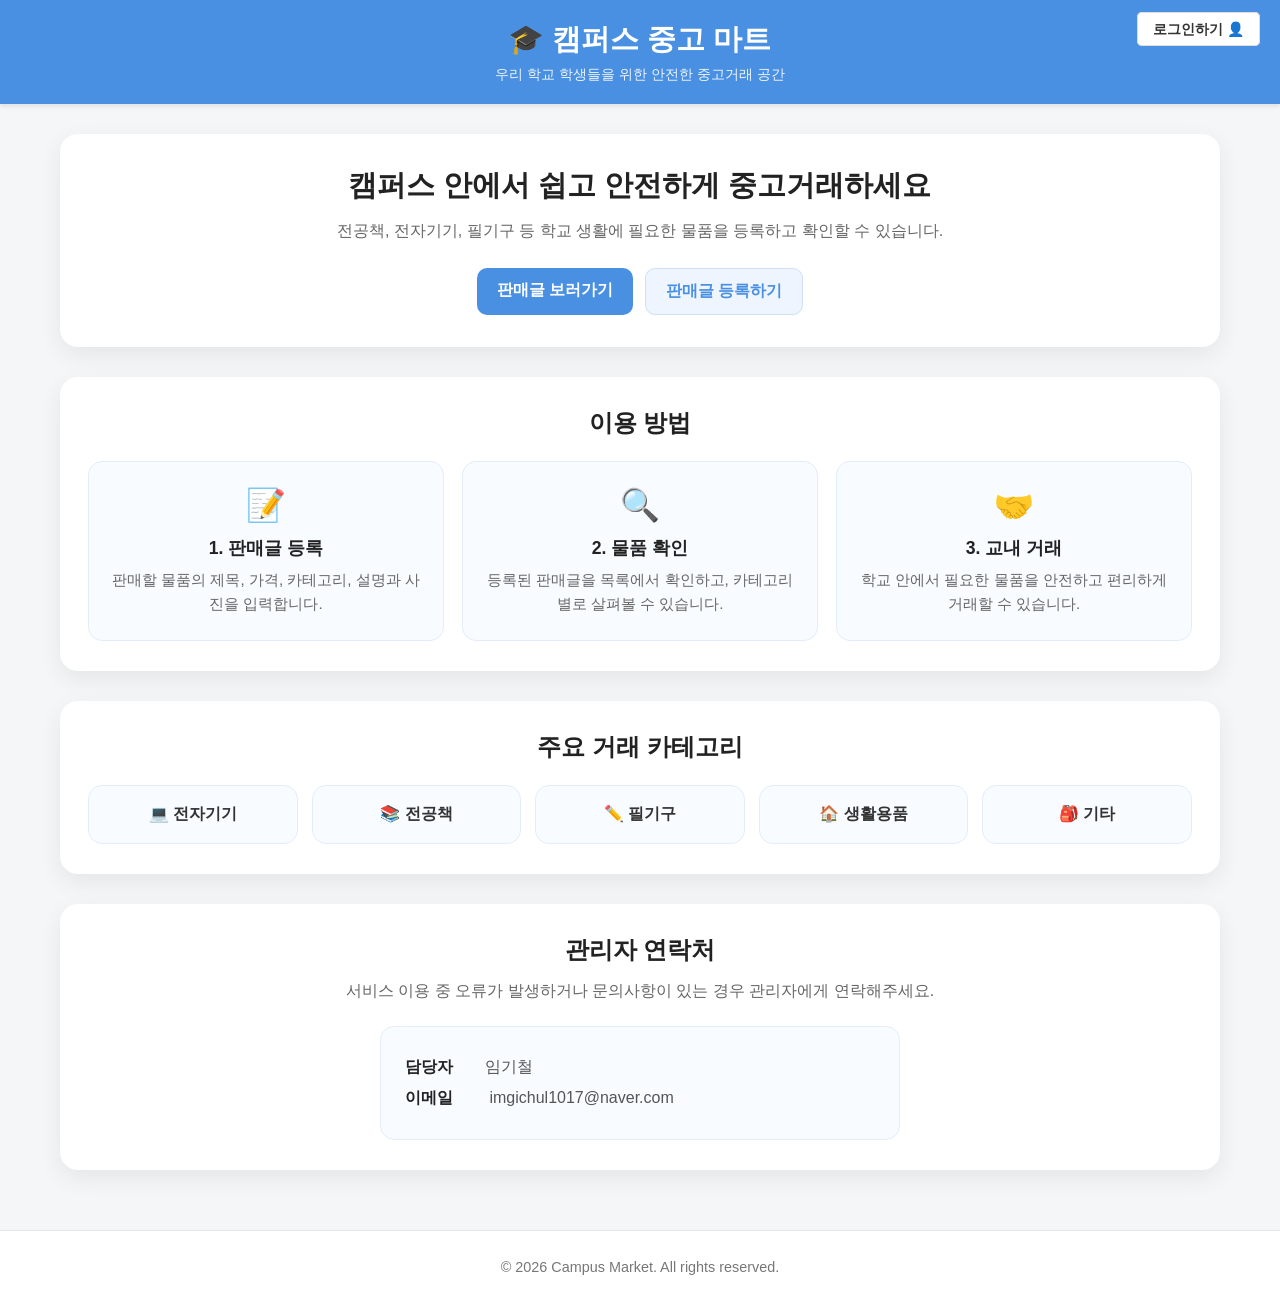
<file: index.html>
<!DOCTYPE html>
<html lang="ko">
<head>
  <meta charset="UTF-8">
  <meta name="viewport" content="width=device-width, initial-scale=1.0">
  <title>캠퍼스 중고 마트</title>
  <link rel="stylesheet" href="css/style.css">
</head>
<body>

  <header style="position: relative;">
    <div id="authArea" style="position: absolute; top: 20px; right: 20px;">
      <a href="login.html" style="text-decoration: none; color: #333; font-weight: bold; background: #fff; padding: 8px 15px; border-radius: 5px; border: 1px solid #ddd; font-size: 14px;">로그인하기 👤</a>
    </div>

    <h1>🎓 캠퍼스 중고 마트</h1>
    <p>우리 학교 학생들을 위한 안전한 중고거래 공간</p>
  </header>

  <div class="container">
    <div class="main-intro">
      <h2>캠퍼스 안에서 쉽고 안전하게 중고거래하세요</h2>
      <p>
        전공책, 전자기기, 필기구 등 학교 생활에 필요한 물품을 등록하고 확인할 수 있습니다.
      </p>

      <div class="main-buttons">
        <a href="posts.html" class="main-btn primary-btn">판매글 보러가기</a>
        <a href="post-new.html" class="main-btn secondary-btn">판매글 등록하기</a>
      </div>
    </div>
    
    <section class="guide-section">
      <h2>이용 방법</h2>
      <div class="guide-grid">
        <div class="guide-card">
          <div class="guide-icon">📝</div>
          <h3>1. 판매글 등록</h3>
          <p>판매할 물품의 제목, 가격, 카테고리, 설명과 사진을 입력합니다.</p>
        </div>

        <div class="guide-card">
          <div class="guide-icon">🔍</div>
          <h3>2. 물품 확인</h3>
          <p>등록된 판매글을 목록에서 확인하고, 카테고리별로 살펴볼 수 있습니다.</p>
        </div>

        <div class="guide-card">
          <div class="guide-icon">🤝</div>
          <h3>3. 교내 거래</h3>
          <p>학교 안에서 필요한 물품을 안전하고 편리하게 거래할 수 있습니다.</p>
        </div>
      </div>
    </section>

    <div class="category-info-section"> 
      <h2>주요 거래 카테고리</h2>
      <div class="category-info-grid">
        <div class="category-info-card">💻 전자기기</div>
        <div class="category-info-card">📚 전공책</div>
        <div class="category-info-card">✏️ 필기구</div>
        <div class="category-info-card">🏠 생활용품</div>
        <div class="category-info-card">🎒 기타</div>
      </div>
    </div>

    <section class="contact-section">
      <h2>관리자 연락처</h2>
      <p>
        서비스 이용 중 오류가 발생하거나 문의사항이 있는 경우 관리자에게 연락해주세요.
      </p>

      <div class="contact-box">
        <p><strong>담당자</strong>임기철</p>
        <p><strong>이메일</strong> imgichul1017@naver.com</p>
      </div>
    </section>
  </div>  

  <footer class="footer">
    <p>© 2026 Campus Market. All rights reserved.</p>
  </footer>

  <script src="js/posts.js"></script>
  <script src="js/auth.js"></script>
</body>
</html>
</file>
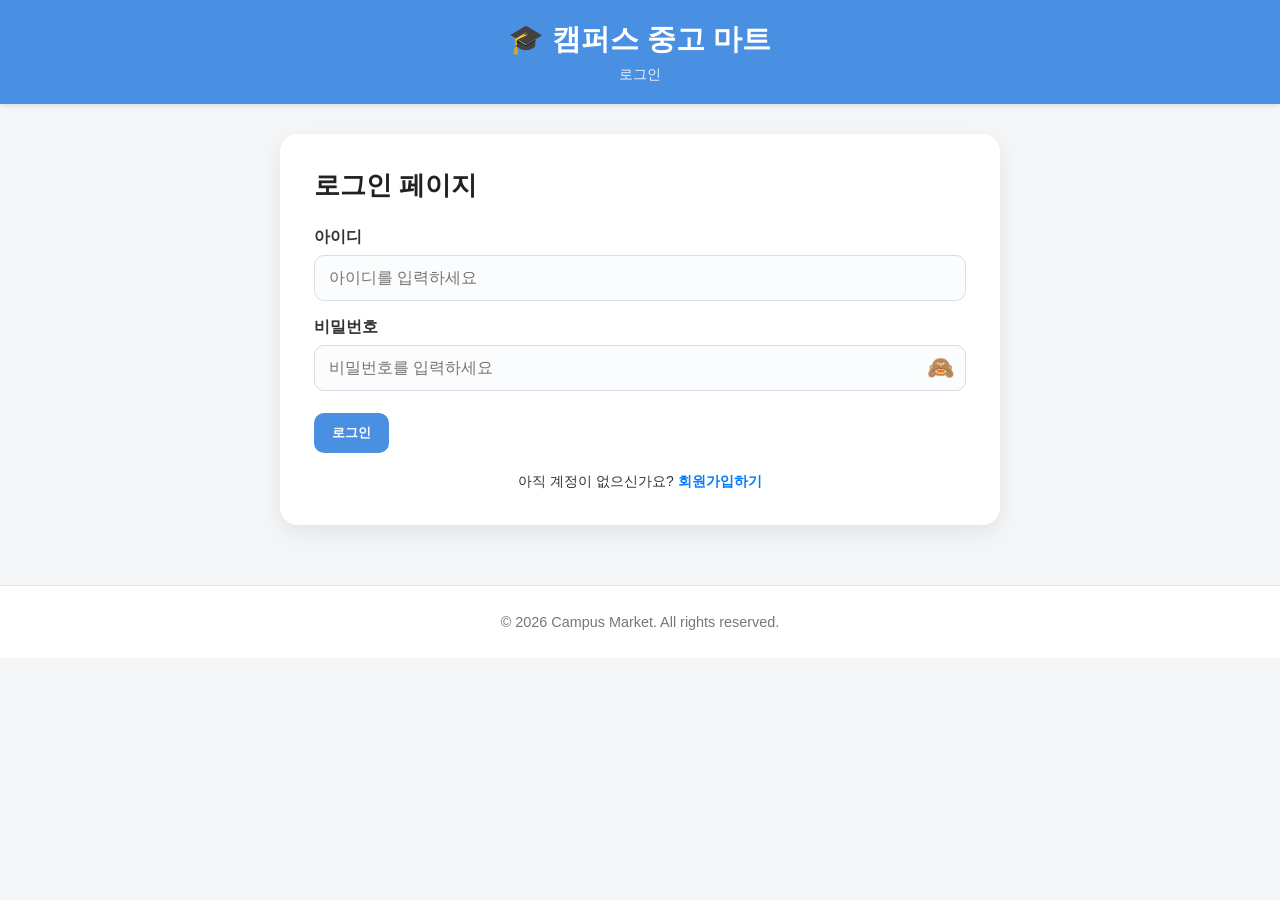
<file: login.html>
<!DOCTYPE html>
<html lang="ko">
<head>
  <meta charset="UTF-8">
  <title>로그인 - 캠퍼스 중고 마트</title>
  <link rel="stylesheet" href="css/style.css">
</head>
<body>
  <header>
    <h1>🎓 캠퍼스 중고 마트</h1>
    <p>로그인</p>
  </header>

  <main class="container">
    <div class="form-box">
      <h2>로그인 페이지</h2>
      
      <form id="loginForm" action="#" method="POST">
        <label for="username">아이디</label>
        <input type="text" id="username" name="username" placeholder="아이디를 입력하세요" required>

        <label for="password">비밀번호</label>
        <div style="position: relative; width: 100%;">
          <input
            type="password"
            id="password"
            name="password"
            placeholder="비밀번호를 입력하세요"
            required
            style="width: 100%; padding-right: 52px; box-sizing: border-box;"
          >
          <button
            type="button"
            id="togglePasswordBtn"
            aria-label="비밀번호 보기"
            style="
              position: absolute;
              top: 50%;
              right: 12px;
              transform: translateY(-50%);
              border: none;
              background: transparent;
              cursor: pointer;
              font-size: 22px;
              padding: 0;
            "
          >
            <span id="togglePasswordIcon">🙈</span>
          </button>
        </div>

        <button type="submit" class="submit-btn">로그인</button>
      </form>

      <p style="text-align: center; margin-top: 20px; font-size: 14px;">
        아직 계정이 없으신가요? 
        <a href="signup.html" style="color: #007bff; text-decoration: none; font-weight: bold;">회원가입하기</a>
      </p>
    </div>
  </main>

  <footer class="footer">
    <p>© 2026 Campus Market. All rights reserved.</p>
  </footer>
  
  <script src="js/auth.js"></script>
</body>
</html>
</file>
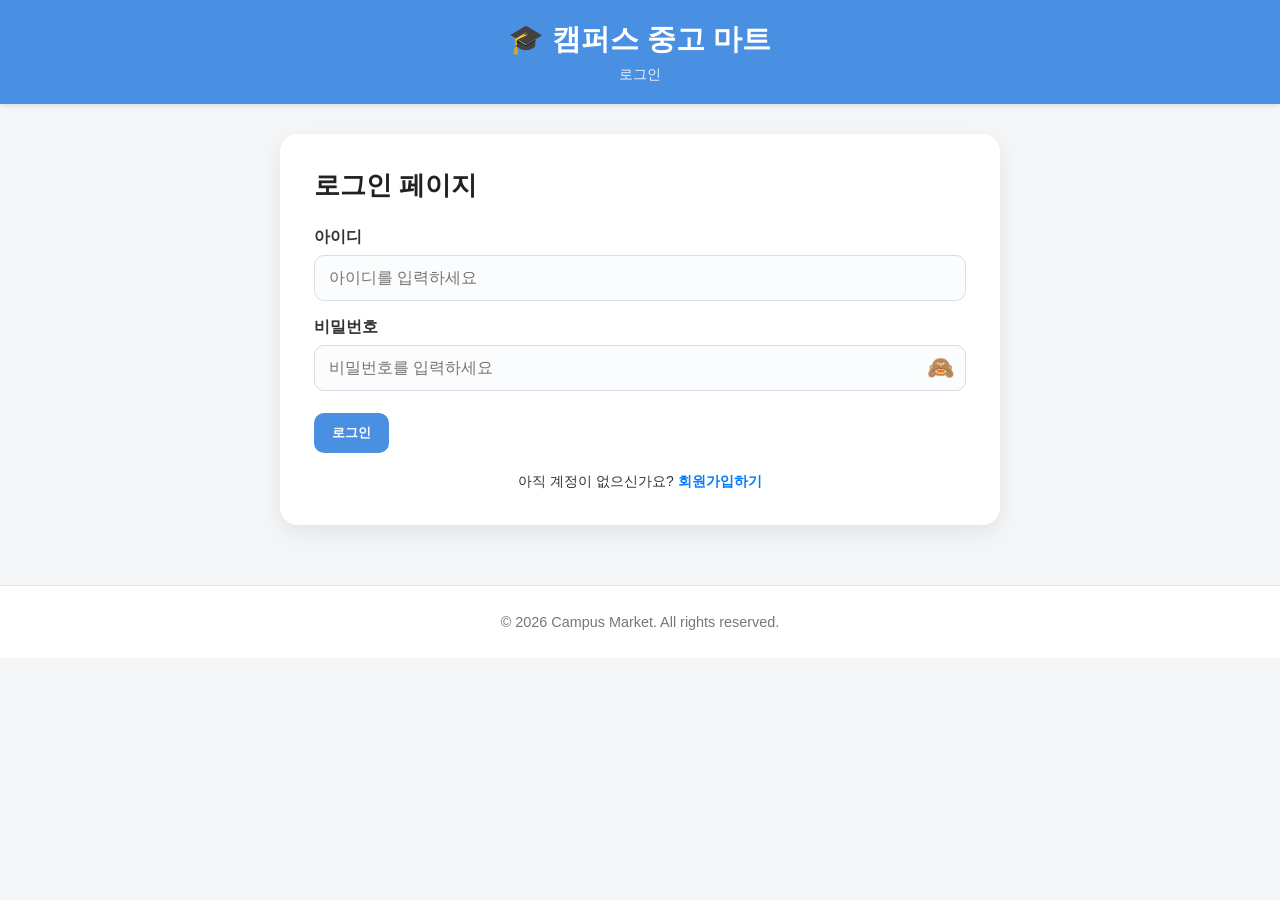
<file: post-new.html>
<!DOCTYPE html>
<html lang="ko">
<head>
  <meta charset="UTF-8">
  <title>판매글 등록</title>
  <script>
    // sessionStorage 대신 실제 로그인 시 사용하는 localStorage의 currentUser를 체크합니다.
    if (!localStorage.getItem("currentUser")) {
      alert("로그인이 필요한 페이지입니다. 로그인 페이지로 이동합니다.");
      window.location.href = "login.html";
    }
  </script>
  <link rel="stylesheet" href="css/style.css">
</head>
<body>
  <header>
    <h1>🎓 캠퍼스 중고 마트</h1>
    <p>판매글 등록</p>
  </header>

  <main class="container">
    <div class="form-box">
      <h2>판매글 등록</h2>

      <!-- 판매글 등록 폼 -->
      <form id="postForm">
        <label for="title">제목</label>
        <input type="text" id="title" placeholder="예: 아이패드 에어 5세대 판매합니다" required>

        <label for="price">가격</label>
        <input type="number" id="price" min="0" step="1000" placeholder="예: 550000" required>

        <label for="category">카테고리</label>
        <select id="category" required>
          <option value="">카테고리 선택</option>
          <option value="전자기기">전자기기</option>
          <option value="전공책">전공책</option>
          <option value="필기구">필기구</option>
          <option value="생활용품">생활용품</option>
          <option value="기타">기타</option>
        </select>

        <label for="location">거래 희망 장소</label>
        <input type="text" id="location" placeholder="예: 도서관 로비, 학생회관 앞" required>

        <label for="contact">연락처</label>
        <input type="text" id="contact" placeholder="예: 오픈채팅 링크 또는 전화번호" required>

        <!-- 상품 사진 선택: 선택한 이미지는 JavaScript에서 base64로 변환하여 저장 -->
        <label for="image">상품 사진</label>
        <input type="file" id="image" accept="image/*">

        <label for="description">설명</label>
        <textarea id="description" rows="6" placeholder="물품 상태, 사용 기간, 거래 방법 등을 입력하세요" required></textarea>

        <button type="submit" class="submit-btn">등록하기</button>
      </form>

      <a href="posts.html" class="back-link">목록으로 돌아가기</a>
    </div>
  </main>

  <footer class="footer">
    <p>© 2026 Campus Market. All rights reserved.</p>
  </footer>

  <script type="module" src="js/posts.js"></script>
</body>
</html>
</file>
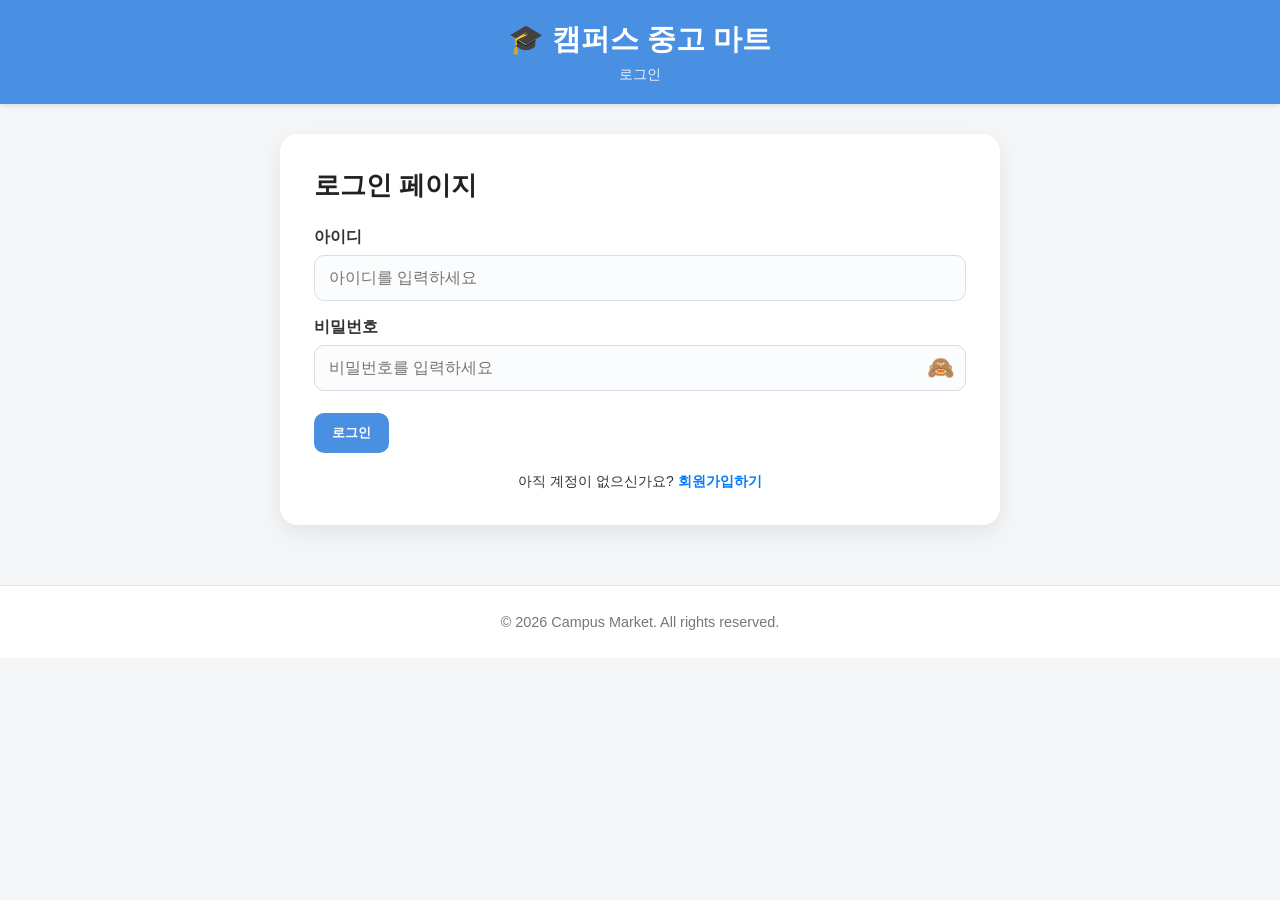
<file: posts.html>
<!DOCTYPE html>
<html lang="ko">
<head>
  <meta charset="UTF-8">
  <title>판매글 목록</title>
  <script>
    // sessionStorage 대신 실제 로그인 시 사용하는 localStorage의 currentUser를 체크합니다.
    if (!localStorage.getItem("currentUser")) {
      alert("로그인이 필요한 페이지입니다. 로그인 페이지로 이동합니다.");
      window.location.href = "login.html";
    }
  </script>
  <link rel="stylesheet" href="css/style.css">
</head>
<body>
  <header>
    <h1>🎓 캠퍼스 중고 마트</h1>
    <p>판매글 목록</p>
  </header>

  <main class="container">
    <div class="page-top">
      <h2>판매글 목록</h2>

      <div class="page-actions">
        <a href="index.html" class="home-btn">메인으로</a>
        <a href="post-new.html" class="write-btn">판매글 등록</a>
      </div>
    </div>

    <div class="category-tabs">
      <div class="tab active" data-category="전체보기">전체보기</div>
      <div class="tab" data-category="전자기기">전자기기</div>
      <div class="tab" data-category="전공책">전공책</div>
      <div class="tab" data-category="필기구">필기구</div>
      <div class="tab" data-category="생활용품">생활용품</div>
      <div class="tab" data-category="기타">기타</div>
    </div>

    <div class="search-container">
      <div class="search-box">
        <input type="text" id="searchInput" placeholder="검색어를 직접 입력하세요 (예: 아이패드, 전공책...)">
        <button id="searchBtn">검색</button>
        <button id="filterToggleBtn" class="filter-toggle-btn">상세 검색</button>
      </div>
    </div>

    <div id="filterPanel" class="filter-panel hidden">
      <div class="filter-row">
        <div class="filter-group">
          <label>정렬 기준</label>
          <select id="sortSelect">
            <option value="latest">최신 업로드 순</option>
            <option value="oldest">예전 업로드 순</option>
            <option value="priceHigh">가격 높은 순</option>
            <option value="priceLow">가격 낮은 순</option>
          </select>
        </div>

        <div class="filter-group">
          <label>거래 상태</label>
          <select id="statusFilter">
            <option value="전체">전체</option>
            <option value="판매중">판매중</option>
            <option value="예약중">예약중</option>
            <option value="거래완료">거래완료</option>
          </select>
        </div>

        <div class="filter-group">
          <label>금액 범위(직접입력 or 5000원 단위로 조정)</label>
          <div class="range-inputs">
            <input type="number" id="minPrice" placeholder="최소 금액 (원)" step="5000" min="0">
            <span>~</span>
            <input type="number" id="maxPrice" placeholder="최대 금액 (원)" step="5000" min="0">
          </div>
        </div>

        <div class="filter-group">
          <label>업로드 기간</label>
          <div class="range-inputs">
            <input type="date" id="startDate">
            <span>~</span>
            <input type="date" id="endDate">
          </div>
        </div>
      </div>

      <div class="filter-actions">
        <button id="resetFilterBtn" class="reset-btn">필터 초기화</button>
        <button id="applyFilterBtn" class="apply-btn">필터 적용</button>
      </div>
    </div>

    <div id="postList" class="product-grid"></div>
  </main>

  <footer class="footer">
    <p>© 2026 Campus Market. All rights reserved.</p>
  </footer>

  <script type="module" src="js/posts.js"></script>
</body>
</html>
</file>
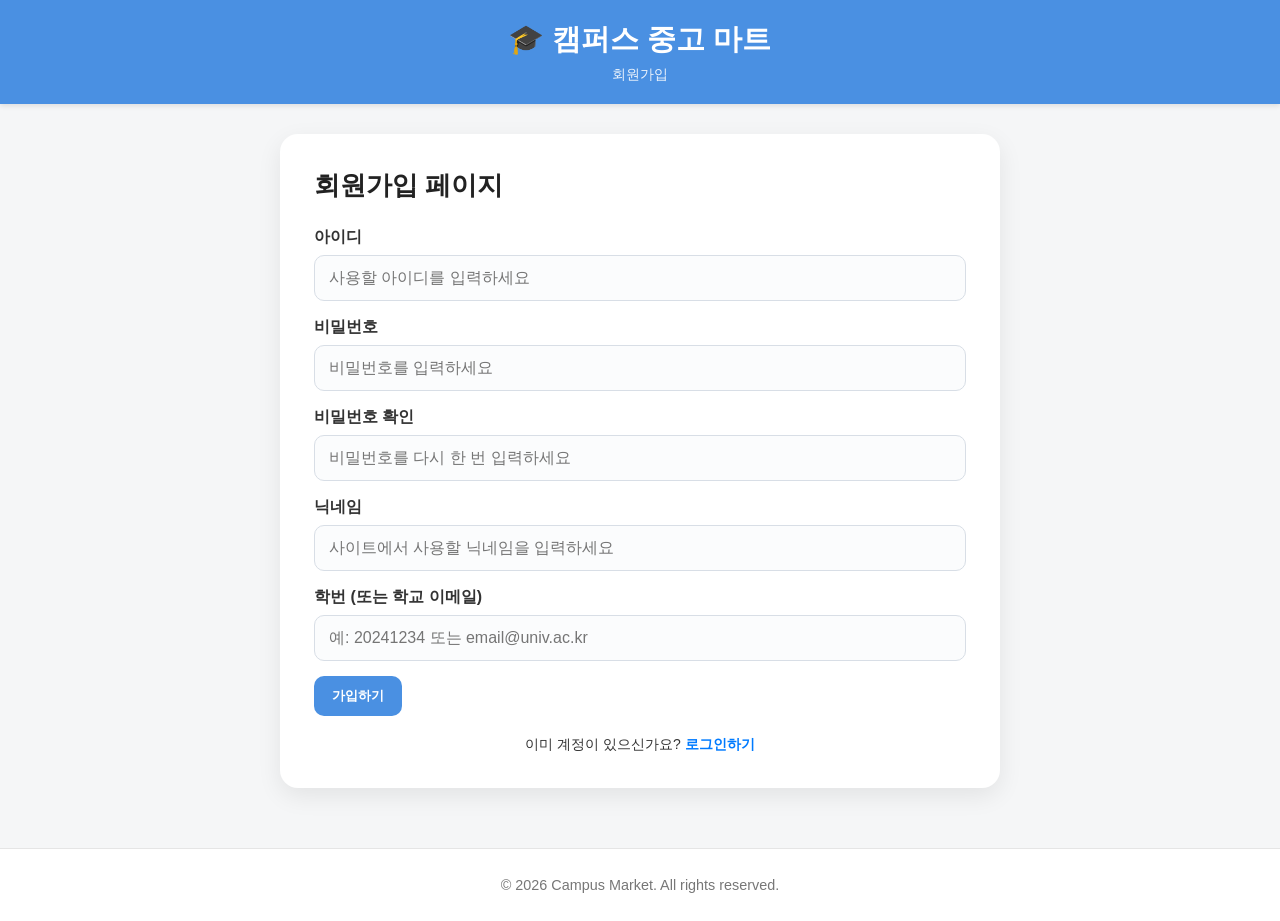
<file: signup.html>
<!DOCTYPE html>
<html lang="ko">
<head>
  <meta charset="UTF-8">
  <title>회원가입 - 캠퍼스 중고 마트</title>
  <link rel="stylesheet" href="css/style.css">
</head>
<body>
  <header>
    <h1>🎓 캠퍼스 중고 마트</h1>
    <p>회원가입</p>
  </header>

  <main class="container">
    <div class="form-box">
      <h2>회원가입 페이지</h2>
      
      <!-- 회원가입 폼 시작 -->
      <form id="signupForm" action="#">
        <label for="username">아이디</label>
        <input type="text" id="username" name="username" placeholder="사용할 아이디를 입력하세요" required>

        <label for="password">비밀번호</label>
        <input type="password" id="password" name="password" placeholder="비밀번호를 입력하세요" required>

        <label for="passwordConfirm">비밀번호 확인</label>
        <input type="password" id="passwordConfirm" name="passwordConfirm" placeholder="비밀번호를 다시 한 번 입력하세요" required>

        <label for="nickname">닉네임</label>
        <input type="text" id="nickname" name="nickname" placeholder="사이트에서 사용할 닉네임을 입력하세요" required>

        <label for="studentId">학번 (또는 학교 이메일)</label>
        <input type="text" id="studentId" name="studentId" placeholder="예: 20241234 또는 email@univ.ac.kr" required>

        <button type="submit" class="submit-btn" style="margin-top: 15px;">가입하기</button>
      </form>
      <!-- 회원가입 폼 끝 -->

      <!-- 로그인 페이지로 돌아가기 링크 -->
      <p style="text-align: center; margin-top: 20px; font-size: 14px;">
        이미 계정이 있으신가요? 
        <a href="login.html" style="color: #007bff; text-decoration: none; font-weight: bold;">로그인하기</a>
      </p>
    </div>
  </main>

  <footer class="footer">
    <p>© 2026 Campus Market. All rights reserved.</p>
  </footer>
  
  <script src="js/auth.js"></script>
</body>
</html>
</file>
<file: css/style.css>
* {
  margin: 0;
  padding: 0;
  box-sizing: border-box;
  font-family: 'Segoe UI', Tahoma, Geneva, Verdana, sans-serif;
}

body {
  background-color: #f5f6f7;
  color: #333;
}

header {
  background-color: #4A90E2;
  color: white;
  padding: 20px;
  text-align: center;
  box-shadow: 0 2px 5px rgba(0,0,0,0.1);
}

header h1 {
  font-size: 1.8rem;
  margin-bottom: 5px;
}

header p {
  font-size: 0.9rem;
  opacity: 0.9;
}

.container {
  max-width: 1200px;
  margin: 30px auto;
  padding: 0 20px;
}

.category-tabs {
  display: flex;
  gap: 10px;
  margin-bottom: 25px;
  overflow-x: auto;
  padding-bottom: 5px;
}

.tab {
  background-color: white;
  padding: 8px 16px;
  border-radius: 20px;
  border: 1px solid #ddd;
  font-weight: bold;
  cursor: pointer;
  white-space: nowrap;
  transition: all 0.2s;
}

.tab.active,
.tab:hover {
  background-color: #4A90E2;
  color: white;
  border-color: #4A90E2;
}

.product-grid {
  display: grid;
  grid-template-columns: repeat(auto-fill, minmax(250px, 1fr));
  gap: 25px;
}

.product-card {
  background-color: white;
  border-radius: 12px;
  overflow: hidden;
  box-shadow: 0 4px 6px rgba(0,0,0,0.05);
  transition: transform 0.2s, box-shadow 0.2s;
  cursor: pointer;
}

.product-card:hover {
  transform: translateY(-5px);
  box-shadow: 0 8px 15px rgba(0,0,0,0.1);
}

.product-image {
  width: 100%;
  height: 200px;
  background-color: #e9ecef;
  display: flex;
  align-items: center;
  justify-content: center;
  color: #adb5bd;
  font-weight: bold;
}

.product-card[data-category="전자기기"] .product-image {
  background-color: #d1ecf1;
  color: #0c5460;
}

.product-card[data-category="전공책"] .product-image {
  background-color: #d4edda;
  color: #155724;
}

.product-card[data-category="필기구"] .product-image {
  background-color: #fff3cd;
  color: #856404;
}

.product-info {
  padding: 15px;
}

.category-badge {
  display: inline-block;
  font-size: 0.75rem;
  padding: 3px 8px;
  border-radius: 4px;
  margin-bottom: 8px;
  font-weight: bold;
}

.badge-electronic {
  background-color: #e3f2fd;
  color: #0d47a1;
}

.badge-book {
  background-color: #e8f5e9;
  color: #1b5e20;
}

.badge-pencil {
  background-color: #fffde7;
  color: #f57f17;
}

.product-title {
  font-size: 1.1rem;
  font-weight: 600;
  margin-bottom: 5px;
  overflow: hidden;
  text-overflow: ellipsis;
  white-space: nowrap;
}

.product-price {
  font-size: 1.2rem;
  font-weight: bold;
  color: #222;
  margin-bottom: 10px;
}

.product-meta {
  display: flex;
  justify-content: space-between;
  font-size: 0.8rem;
  color: #888;
  border-top: 1px solid #f0f0f0;
  padding-top: 10px;
}

/* ===== 판매글 목록 상단 영역 ===== */

.product-img {
  width: 100%;
  height: 100%;
  object-fit: cover;
}

.detail-img {
  width: 100%;
  height: 100%;
  object-fit: cover;
  border-radius: 16px;
}

.page-top {
  display: flex;
  justify-content: space-between;
  align-items: center;
  margin-bottom: 28px;
  padding: 22px 24px;
  background-color: white;
  border-radius: 16px;
  box-shadow: 0 6px 18px rgba(0,0,0,0.06);
}

.page-top h2 {
  font-size: 1.6rem;
  color: #222;
}

.write-btn {
  display: inline-block;
  background-color: #4A90E2;
  color: white;
  padding: 11px 18px;
  border-radius: 10px;
  text-decoration: none;
  font-weight: bold;
  transition: background-color 0.2s, transform 0.2s;
}

.write-btn:hover {
  background-color: #357ABD;
  transform: translateY(-2px);
}

.page-actions {
  display: flex;
  gap: 10px;
  align-items: center;
}

.home-btn {
  display: inline-block;
  background-color: #eef5ff;
  color: #4A90E2;
  padding: 11px 18px;
  border: 1px solid #cfe0f7;
  border-radius: 10px;
  text-decoration: none;
  font-weight: bold;
  transition: background-color 0.2s, transform 0.2s;
}

.home-btn:hover {
  background-color: #dcecff;
  transform: translateY(-2px);
}

/* ===== 메인 페이지 소개 영역 ===== */

.main-intro {
  margin-bottom: 30px;
  padding: 32px 28px;
  background-color: white;
  border-radius: 18px;
  text-align: center;
  box-shadow: 0 8px 24px rgba(0,0,0,0.07);
}

.main-intro h2 {
  margin-bottom: 12px;
  font-size: 1.8rem;
  color: #222;
}

.main-intro p {
  margin-bottom: 24px;
  color: #666;
  line-height: 1.6;
}

.main-buttons {
  display: flex;
  justify-content: center;
  gap: 12px;
  flex-wrap: wrap;
}

.main-btn {
  display: inline-block;
  padding: 12px 20px;
  border-radius: 10px;
  text-decoration: none;
  font-weight: bold;
  transition: background-color 0.2s, transform 0.2s;
}

.primary-btn {
  background-color: #4A90E2;
  color: white;
}

.primary-btn:hover {
  background-color: #357ABD;
  transform: translateY(-2px);
}

.secondary-btn {
  background-color: #eef5ff;
  color: #4A90E2;
  border: 1px solid #cfe0f7;
}

.secondary-btn:hover {
  background-color: #dcecff;
  transform: translateY(-2px);
}

@media (max-width: 768px) {
  .main-buttons {
    flex-direction: column;
  }

  .main-btn {
    width: 100%;
  }
}

/* ===== 메인 페이지 이용 방법 영역 ===== */

.guide-section,
.category-info-section {
  margin-top: 30px;
  padding: 30px 28px;
  background-color: white;
  border-radius: 18px;
  box-shadow: 0 8px 24px rgba(0,0,0,0.07);
}

.guide-section h2,
.category-info-section h2 {
  margin-bottom: 22px;
  text-align: center;
  font-size: 1.5rem;
  color: #222;
}

.guide-grid {
  display: grid;
  grid-template-columns: repeat(3, 1fr);
  gap: 18px;
}

.guide-card {
  padding: 24px 18px;
  text-align: center;
  background-color: #f8fbff;
  border: 1px solid #e3edf9;
  border-radius: 14px;
}

.guide-icon {
  margin-bottom: 12px;
  font-size: 2rem;
}

.guide-card h3 {
  margin-bottom: 8px;
  font-size: 1.1rem;
  color: #222;
}

.guide-card p {
  color: #666;
  font-size: 0.95rem;
  line-height: 1.6;
}

.category-info-grid {
  display: grid;
  grid-template-columns: repeat(auto-fit, minmax(160px, 1fr));
  gap: 14px;
}

.category-info-card {
  padding: 18px 14px;
  text-align: center;
  background-color: #f8fbff;
  border: 1px solid #e3edf9;
  border-radius: 14px;
  font-weight: bold;
  color: #333;
}

@media (max-width: 768px) {
  .guide-grid {
    grid-template-columns: 1fr;
  }
}

/* ===== 메인 페이지 특징 영역 ===== */

.feature-section {
  margin-top: 30px;
  padding: 30px 28px;
  background-color: white;
  border-radius: 18px;
  box-shadow: 0 8px 24px rgba(0,0,0,0.07);
}

.feature-section h2 {
  margin-bottom: 22px;
  text-align: center;
  font-size: 1.5rem;
  color: #222;
}

.feature-grid {
  display: grid;
  grid-template-columns: repeat(3, 1fr);
  gap: 18px;
}

.feature-card {
  padding: 22px 18px;
  background-color: #f8fbff;
  border: 1px solid #e3edf9;
  border-radius: 14px;
}

.feature-card h3 {
  margin-bottom: 10px;
  font-size: 1.1rem;
  color: #222;
}

.feature-card p {
  color: #666;
  font-size: 0.95rem;
  line-height: 1.6;
}

/* ===== 관리자 연락처 영역 ===== */

.contact-section {
  margin-top: 30px;
  padding: 30px 28px;
  background-color: white;
  border-radius: 18px;
  box-shadow: 0 8px 24px rgba(0,0,0,0.07);
  text-align: center;
}

.contact-section h2 {
  margin-bottom: 12px;
  font-size: 1.5rem;
  color: #222;
}

.contact-section > p {
  margin-bottom: 22px;
  color: #666;
  line-height: 1.6;
}

.contact-box {
  max-width: 520px;
  margin: 0 auto;
  padding: 20px 24px;
  background-color: #f8fbff;
  border: 1px solid #e3edf9;
  border-radius: 14px;
  text-align: left;
}

.contact-box p {
  margin: 10px 0;
  color: #555;
}

.contact-box strong {
  display: inline-block;
  min-width: 80px;
  color: #222;
}

/* ===== 판매글 등록 / 수정 폼 ===== */

.form-box {
  max-width: 720px;
  margin: 0 auto;
  background-color: white;
  padding: 34px;
  border-radius: 18px;
  box-shadow: 0 8px 24px rgba(0,0,0,0.08);
}

.form-box h2 {
  margin-bottom: 24px;
  font-size: 1.6rem;
  color: #222;
}

.form-box label {
  display: block;
  margin: 16px 0 7px;
  font-weight: bold;
  color: #333;
}

.form-box input,
.form-box select,
.form-box textarea {
  width: 100%;
  padding: 13px 14px;
  border: 1px solid #d8dee6;
  border-radius: 10px;
  font-size: 1rem;
  background-color: #fbfcfd;
  transition: border-color 0.2s, box-shadow 0.2s, background-color 0.2s;
}

.form-box input:focus,
.form-box select:focus,
.form-box textarea:focus {
  outline: none;
  border-color: #4A90E2;
  box-shadow: 0 0 0 3px rgba(74,144,226,0.14);
  background-color: white;
}

.form-box textarea {
  resize: vertical;
  min-height: 140px;
}

.submit-btn,
.cancel-btn,
.delete-btn {
  margin-top: 22px;
  padding: 11px 18px;
  border: none;
  border-radius: 10px;
  font-weight: bold;
  cursor: pointer;
  transition: background-color 0.2s, transform 0.2s;
}

.submit-btn {
  background-color: #4A90E2;
  color: white;
}

.submit-btn:hover {
  background-color: #357ABD;
  transform: translateY(-2px);
}

.cancel-btn {
  background-color: #e9ecef;
  color: #333;
}

.cancel-btn:hover {
  background-color: #d8dde2;
}

.delete-btn {
  background-color: #e74c3c;
  color: white;
}

.delete-btn:hover {
  background-color: #c0392b;
  transform: translateY(-2px);
}

.back-link {
  display: inline-block;
  margin-top: 22px;
  color: #4A90E2;
  text-decoration: none;
  font-weight: bold;
}

.back-link:hover {
  text-decoration: underline;
}

/* ===== 판매글 목록 상태 표시 ===== */

.empty-message {
  grid-column: 1 / -1;
  background-color: white;
  padding: 56px 24px;
  text-align: center;
  color: #777;
  border-radius: 16px;
  border: 1px dashed #ccd6e0;
  font-size: 1rem;
}

.status-badge {
  display: inline-block;
  font-size: 0.75rem;
  padding: 3px 8px;
  border-radius: 999px;
  margin-left: 6px;
  margin-bottom: 8px;
  font-weight: bold;
  background-color: #f1f3f5;
  color: #555;
}

.badge-etc {
  background-color: #f3e5f5;
  color: #6a1b9a;
}

/* ===== 판매글 상세 페이지 ===== */

.detail-box {
  display: grid;
  grid-template-columns: 1fr 1.15fr;
  gap: 34px;
  background-color: white;
  padding: 34px;
  border-radius: 18px;
  box-shadow: 0 8px 24px rgba(0,0,0,0.08);
}

.detail-image {
  min-height: 360px;
  background: linear-gradient(135deg, #eaf3ff, #f5f8fc);
  display: flex;
  align-items: center;
  justify-content: center;
  color: #8a98a8;
  font-weight: bold;
  border-radius: 16px;
  font-size: 1.1rem;
  overflow: hidden;
}

.detail-info h2 {
  margin: 18px 0 10px;
  font-size: 2rem;
  line-height: 1.35;
  color: #222;
}

.detail-price {
  font-size: 1.8rem;
  font-weight: bold;
  color: #111;
  margin-bottom: 24px;
}

.detail-info p {
  margin: 9px 0;
  color: #555;
}

.detail-info strong {
  display: inline-block;
  min-width: 70px;
  color: #222;
}

.detail-description {
  margin-top: 26px;
  padding-top: 22px;
  border-top: 1px solid #edf0f3;
}

.detail-description h3 {
  margin-bottom: 12px;
  font-size: 1.2rem;
}

.detail-description p {
  line-height: 1.7;
  white-space: pre-wrap;
}

.detail-buttons {
  margin-top: 28px;
  display: flex;
  gap: 10px;
  align-items: center;
  flex-wrap: wrap;
}

.hidden {
  display: none;
}

/* ===== Footer ===== */

.footer {
  margin-top: 60px;
  padding: 24px 20px;
  text-align: center;
  color: #777;
  background-color: white;
  border-top: 1px solid #e5e5e5;
}

.footer p {
  margin: 4px 0;
  font-size: 0.9rem;
}

/* ===== 반응형 ===== */

@media (max-width: 768px) {
  .detail-box {
    grid-template-columns: 1fr;
    padding: 24px;
  }

  .detail-image {
    min-height: 240px;
  }

  .page-top {
    flex-direction: column;
    align-items: flex-start;
    gap: 14px;
  }

  .write-btn {
    width: 100%;
    text-align: center;
  }
  
    .page-actions {
    width: 100%;
    flex-direction: column;
  }

  .home-btn {
    width: 100%;
    text-align: center;
  }

  .form-box {
    padding: 24px;
  }

  .submit-btn,
  .cancel-btn,
  .delete-btn {
    width: 100%;
  }

  .detail-buttons {
    flex-direction: column;
    align-items: stretch;
  }

  .detail-buttons .back-link {
    text-align: center;
  }
}

/* 검색창 컨테이너 */
.search-container {
  display: flex;
  justify-content: center;
  margin: 20px 0;
  gap: 10px;
}

/* 검색 입력 필드 */
#searchInput {
  width: 100%;
  max-width: 400px;
  padding: 12px 16px;
  font-size: 14px;
  border: 1px solid #ddd;
  border-radius: 25px; /* 카테고리 탭처럼 둥글게 */
  outline: none;
  transition: border-color 0.3s;
}

#searchInput:focus {
  border-color: #4a90e2; /* 포커스 시 강조 컬러 */
}

/* 검색 버튼 */
#searchBtn {
  padding: 0 20px;
  font-size: 14px;
  background-color: #4a90e2;
  color: white;
  border: none;
  border-radius: 25px;
  cursor: pointer;
  transition: background-color 0.3s;
}

#searchBtn:hover {
  background-color: #357abd;
}

/* 검색창 전체 컨테이너 정렬 */
.search-container {
  display: flex;
  justify-content: center;
  margin: 20px 0;
}

/* 검색창+버튼들을 한 줄로 묶어주는 박스 */
.search-box {
  display: flex;
  align-items: center;
  gap: 10px; /* 요소 사이의 간격 균일하게 */
  width: 100%;
  max-width: 600px; /* 버튼이 추가되었으므로 전체 가로폭을 조금 넓힘 */
}

/* 검색 입력 필드 */
#searchInput {
  flex: 1;
  padding: 12px 16px;
  font-size: 14px;
  border: 1px solid #ddd;
  border-radius: 25px;
  outline: none;
  box-sizing: border-box;
}

/* 파란색 검색 버튼 */
#searchBtn {
  padding: 12px 20px; /* 입력창과 높이를 똑같이 맞춤 */
  font-size: 14px;
  background-color: #4a90e2;
  color: white;
  border: none;
  border-radius: 25px;
  cursor: pointer;
  white-space: nowrap; /* 텍스트가 줄바꿈되지 않도록 고정 */
}

#searchBtn:hover {
  background-color: #357abd;
}

/* 🛠️ 흰색 상세 검색 버튼 (검색 버튼과 동일한 크기/높이/둥글기) */
.filter-toggle-btn {
  padding: 12px 20px; /* 검색 버튼과 완벽히 동일한 크기 지정 */
  font-size: 14px;
  background-color: white;
  color: #333;
  border: 1px solid #ddd; /* 흰색 버튼이므로 테두리 부여 */
  border-radius: 25px;
  cursor: pointer;
  white-space: nowrap;
  box-sizing: border-box;
}

.filter-toggle-btn:hover {
  background-color: #f5f5f5;
  border-color: #b9b9b9;
}

/* --- 아래는 상세 패널 스타일 --- */
.filter-panel {
  background-color: white;
  border: 1px solid #e0e0e0;
  border-radius: 12px;
  padding: 20px;
  margin: 15px auto 25px auto;
  max-width: 800px;
  width: 100%; /* 부모 컨테이너 크기에 맞춤 */
  box-shadow: 0 4px 6px rgba(0, 0, 0, 0.05);
  box-sizing: border-box; /* 패딩이 박스 크기를 벗어나지 않도록 설정 */
}

.filter-panel.hidden {
  display: none;
}

.filter-row {
  display: flex;
  flex-wrap: wrap;
  gap: 20px;
  margin-bottom: 15px;
}

.filter-group {
  flex: 1;
  min-width: 200px;
  display: flex;
  flex-direction: column;
  gap: 8px;
  box-sizing: border-box;
}

.filter-group label {
  font-size: 13px;
  font-weight: bold;
  color: #666;
}
/* ⚡ 핵심 수정: padding이 가로폭(100%)을 터트리지 않도록 
border-box 명시 */
.filter-group select,
.filter-group input {
  width: 100%;
  padding: 10px;
  font-size: 14px;
  border: 1px solid #ddd;
  border-radius: 6px;
  outline: none;
  box-sizing: border-box; /* padding이 박스 크기를 벗어나지 않도록 설정 */
}

.range-inputs {
  display: flex;
  align-items: center;
  gap: 8px;
  width: 100%;
}

.range-inputs input {
  flex: 1;         /* 부모 너비를 균등하게 반반씩 나눠 갖도록 설정 */
  min-width: 0;    /* 브라우저 기본 width를 무시하고 flex가 지정한 크기에 맞춤 */
  padding: 10px;
  font-size: 14px;
  border: 1px solid #ddd;
  border-radius: 6px;
  outline: none;
  box-sizing: border-box; /* ⚡ 패딩과 테두리가 input 너비에 포함되도록 설정 */
}
.range-inputs span {
  color: #999;
  flex-shrink: 0; /* ~ 기호가 찌그러지지 않도록 고정 */
}

.filter-actions {
  display: flex;
  justify-content: flex-end;
  gap: 10px;
  border-top: 1px solid #f0f0f0;
  padding-top: 15px;
}

.filter-actions button {
  padding: 8px 16px;
  font-size: 13px;
  border-radius: 6px;
  cursor: pointer;
  border: none;
}

.reset-btn {
  background-color: #f5f5f5;
  color: #666;
}

.apply-btn {
  background-color: #4a90e2;
  color: white;
}

/* input[type="number"]에서 기본 화살표 숨기기 */
.range-inputs input::-webkit-outer-spin-button,
.range-inputs input::-webkit-inner-spin-button {
  -webkit-appearance: none;
  margin: 0;
}
/* 파이어폭스용 브라우저 대응 */
.range-inputs input[type="number"] {
  -moz-appearance: textfield;
}
</file>
